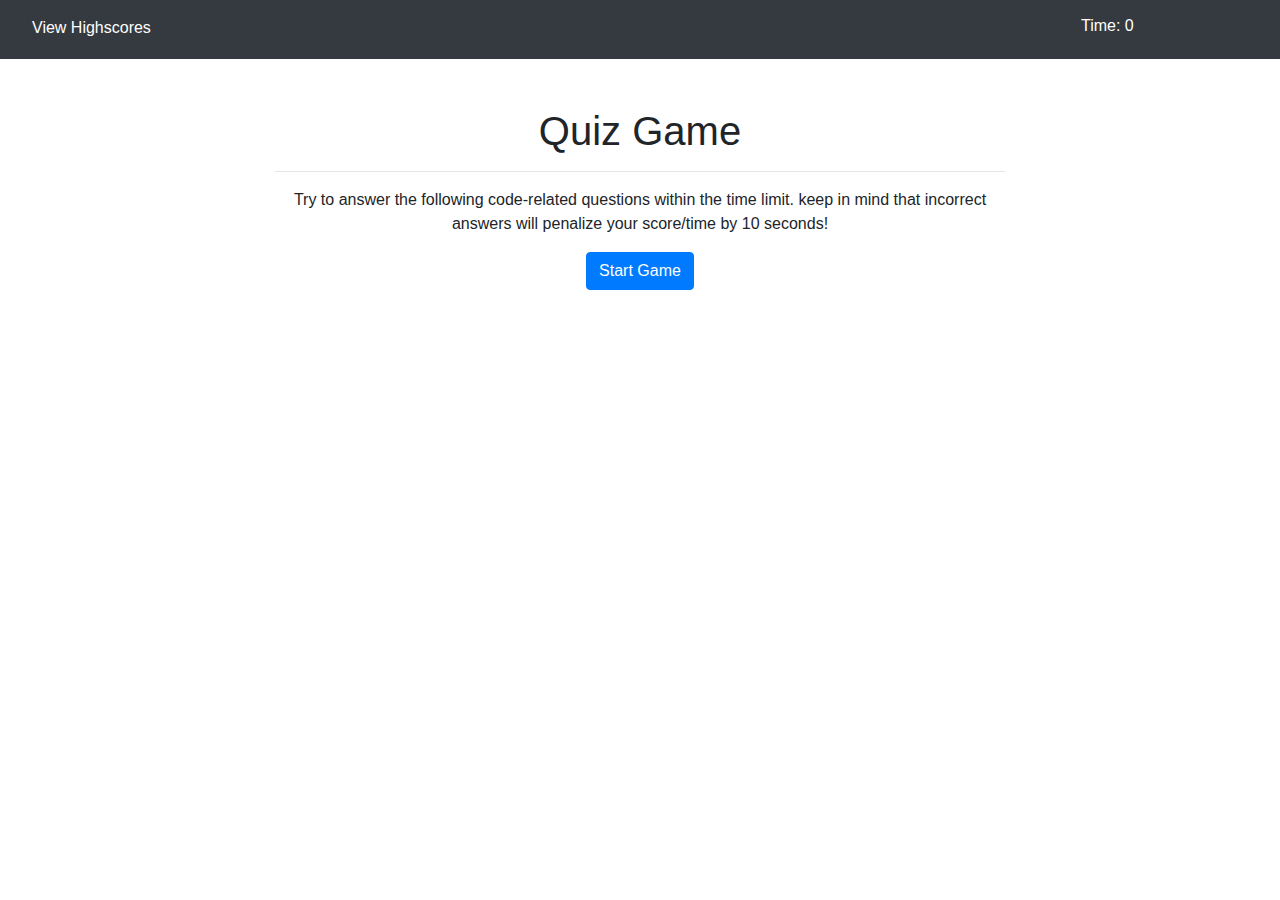
<file: index.html>
<!DOCTYPE html>
<html lang="en" style="height: 100vh;">

<head>
    <meta charset="UTF-8">
    <meta name="viewport" content="width=device-width, initial-scale=1.0">
    <meta http-equiv="X-UA-Compatible" content="ie=edge">
    <title>Javascript Quiz</title>
    <link rel="stylesheet" href="https://stackpath.bootstrapcdn.com/bootstrap/4.3.1/css/bootstrap.min.css"
        integrity="sha384-ggOyR0iXCbMQv3Xipma34MD+dH/1fQ784/j6cY/iJTQUOhcWr7x9JvoRxT2MZw1T" crossorigin="anonymous">
    <link rel="stylesheet" href="./styles.css">

</head>

<body class=>

    <!--header -->
    <nav class="bg-dark p-3 mb-5">
        <div class="row">
            <div class="col-10">
                <a href="./scoresheet.html" class="text-left ml-md-3">View Highscores</a>
            </div>
            <div class="col-auto">
                <h6 class="text-white" id="timeremain">Time: 0</h6>
            </div>
        </div>
    <!--End header-->

    </nav>

    <!--Begin Quiz-->
    <div class="container" id="start-screen">
        <div class="row justify-content-center">
            <div class="col-sm-8 text-center">
                <h1 class="text-center">Quiz Game</h1>
                <hr>
                <p>Try to answer the following code-related questions within the time limit. keep in mind that incorrect
                    answers will penalize your score/time by 10 seconds!</p>
                <button class="btn btn-primary rounded" id="start-button">Start Game</button>
            </div>
        </div>
    </div>

    <!--Skeleton for Q and A screen-->
    <div class="container d-none" id="qa-screen">
        <div class="row justify-content-center">
            <div class="col-sm-8">
                <h3 id="question">question?</h3>
                <div id="answers"></div>
            </div>
        </div>
    </div>

    <!--End game screen-->
    <div class="container d-none" id="endGame">
        <div class="row">
            <div class="col-sm-8 text-center">
                <h1 class="text-center">All Done!</h1>
            </div>
        </div>
        <div class="row justify-content-center">
            <div class="col-sm-8">
                <span id="score">Your final scroe is <span id="final-score">75</span></span>
                <p>Enter your initials: <input type="text" id="initials"></p>
                <!-- <div class="row justify-content-center"> -->
                <button class="btn btn-primary buttonText text-center rounded" onclick="storeInitials()">Submit</button>
            </div>
        </div>
    </div>
    </div>

    <script src="https://code.jquery.com/jquery-3.3.1.slim.min.js"
        integrity="sha384-q8i/X+965DzO0rT7abK41JStQIAqVgRVzpbzo5smXKp4YfRvH+8abtTE1Pi6jizo"
        crossorigin="anonymous"></script>
    <script src="https://cdnjs.cloudflare.com/ajax/libs/popper.js/1.14.7/umd/popper.min.js"
        integrity="sha384-UO2eT0CpHqdSJQ6hJty5KVphtPhzWj9WO1clHTMGa3JDZwrnQq4sF86dIHNDz0W1"
        crossorigin="anonymous"></script>
    <script src="https://stackpath.bootstrapcdn.com/bootstrap/4.3.1/js/bootstrap.min.js"
        integrity="sha384-JjSmVgyd0p3pXB1rRibZUAYoIIy6OrQ6VrjIEaFf/nJGzIxFDsf4x0xIM+B07jRM"
        crossorigin="anonymous"></script>

    <script src="./script.js"></script>
    
    <script src="./questions.js"></script>
</body>

</html>
</file>
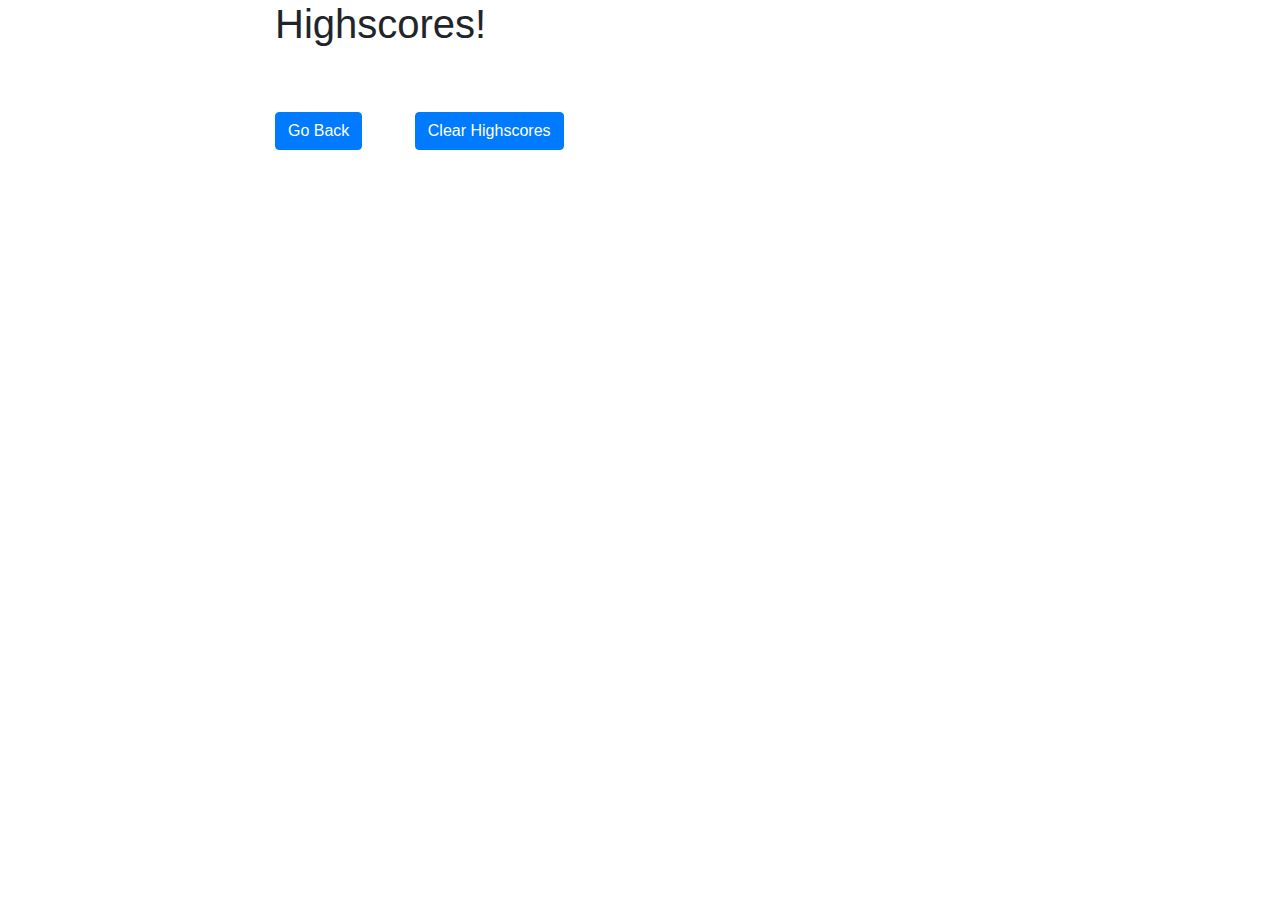
<file: scoresheet.html>
<!DOCTYPE html>
<html lang="en">

<head>
    <meta charset="UTF-8">
    <meta name="viewport" content="width=device-width, initial-scale=1.0">
    <meta http-equiv="X-UA-Compatible" content="ie=edge">
    <title>Highscores</title>
    <link rel="stylesheet" href="https://stackpath.bootstrapcdn.com/bootstrap/4.3.1/css/bootstrap.min.css"
        integrity="sha384-ggOyR0iXCbMQv3Xipma34MD+dH/1fQ784/j6cY/iJTQUOhcWr7x9JvoRxT2MZw1T" crossorigin="anonymous">
</head>

<body>

    <div class="container">
        <div class="row justify-content-center">
            <div class="col-sm-8">
                <h1>Highscores!</h1>
                <div>
                    <ul id="storeQuizScore">

                    </ul>
                    <button class="btn btn-primary buttonText text-center mt-5" onclick="redirect()">Go Back</button>
                    <button class="btn btn-primary buttonText text-center mt-5 ml-5" onclick="clearScores()">Clear Highscores</button>
                </div>

            </div>
        </div>
    </div>

    <script src="./script.js"></script>
    <script src="./questions.js"></script>
</body>

</html>
</file>
<file: styles.css>
a{
    text-decoration: none;
    color: white;
};
h5{
    color: white;
}
</file>
